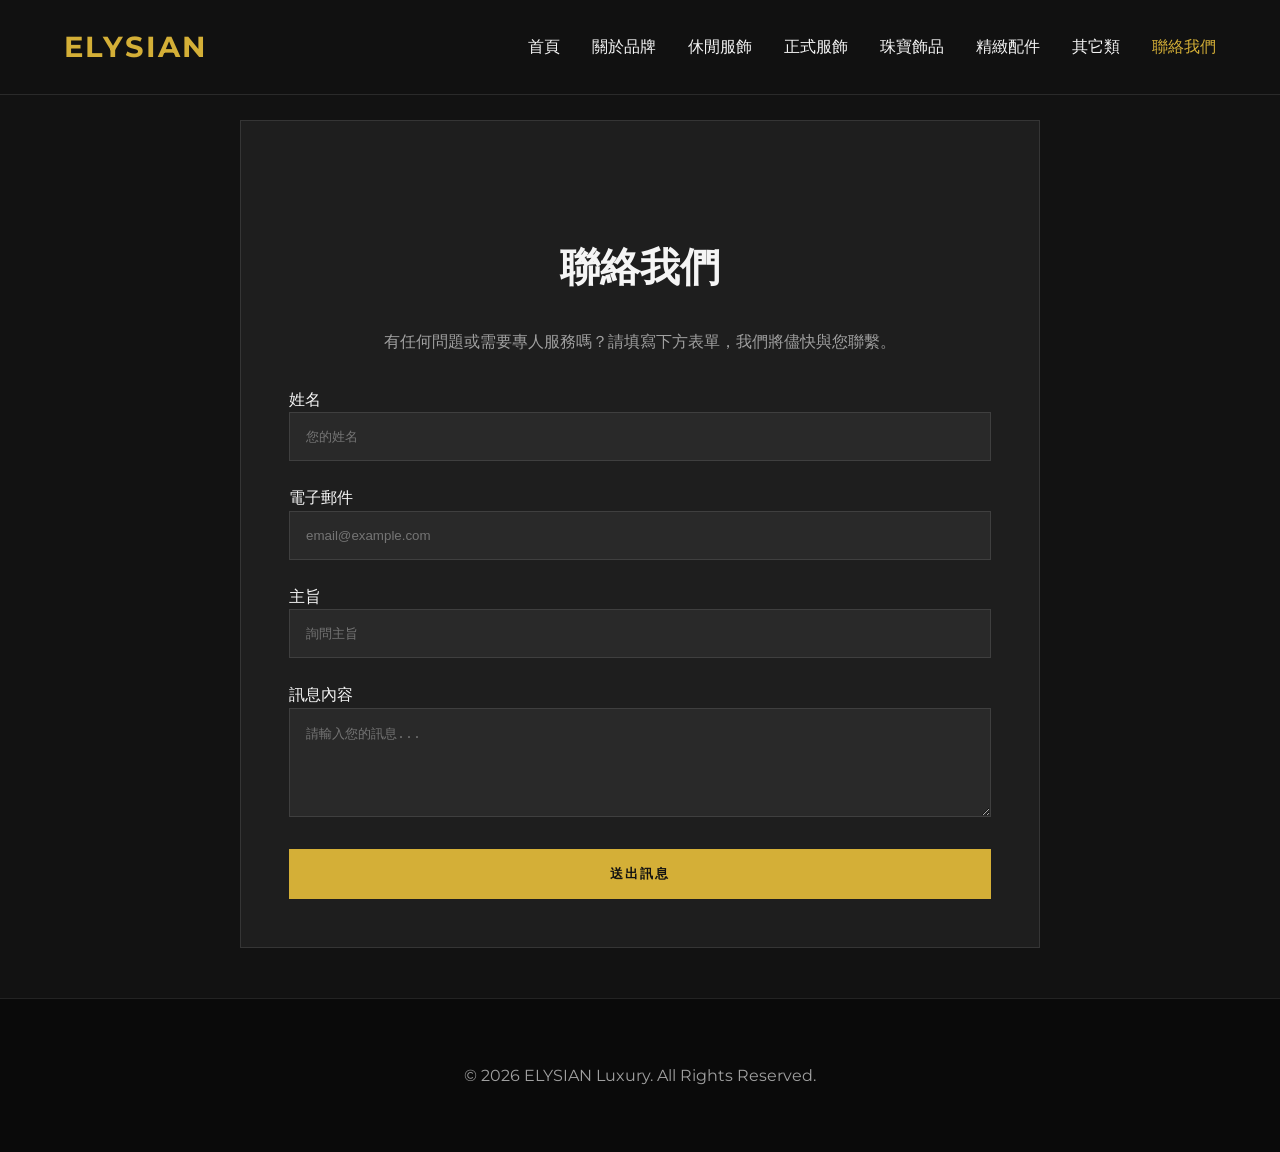
<file: contact.html>
<!DOCTYPE html>
<html lang="zh-TW">
<head>
    <meta charset="UTF-8">
    <meta name="viewport" content="width=device-width, initial-scale=1.0">
    <title>聯絡我們 - ELYSIAN</title>
    <link rel="stylesheet" href="style.css">
</head>
<body>
    <nav>
        <a href="index.html" class="logo">ELYSIAN</a>
        <ul class="nav-links">
            <li><a href="index.html">首頁</a></li>
            <li><a href="about.html">關於品牌</a></li>
            <li><a href="casual.html">休閒服飾</a></li>
            <li><a href="formal.html">正式服飾</a></li>
            <li><a href="jewelry.html">珠寶飾品</a></li>
            <li><a href="accessories.html">精緻配件</a></li>
            <li><a href="others.html">其它類</a></li>
            <li><a href="contact.html" style="color: var(--accent);">聯絡我們</a></li>
        </ul>
    </nav>

    <main class="contact-container">
        <h1 class="section-title">聯絡我們</h1>
        <p style="text-align: center; margin-bottom: 2rem; color: var(--text-muted);">
            有任何問題或需要專人服務嗎？請填寫下方表單，我們將儘快與您聯繫。
        </p>
        <form action="#" onsubmit="alert('感謝您的訊息！我們將儘快回覆。'); return false;">
            <label for="name">姓名</label>
            <input type="text" id="name" placeholder="您的姓名" required>
            
            <label for="email">電子郵件</label>
            <input type="email" id="email" placeholder="email@example.com" required>
            
            <label for="subject">主旨</label>
            <input type="text" id="subject" placeholder="詢問主旨">
            
            <label for="message">訊息內容</label>
            <textarea id="message" rows="5" placeholder="請輸入您的訊息..." required></textarea>
            
            <button type="submit" class="btn-primary" style="width: 100%;">送出訊息</button>
        </form>
    </main>

    <footer>
        <p>&copy; 2026 ELYSIAN Luxury. All Rights Reserved.</p>
    </footer>
</body>
</html>
</file>
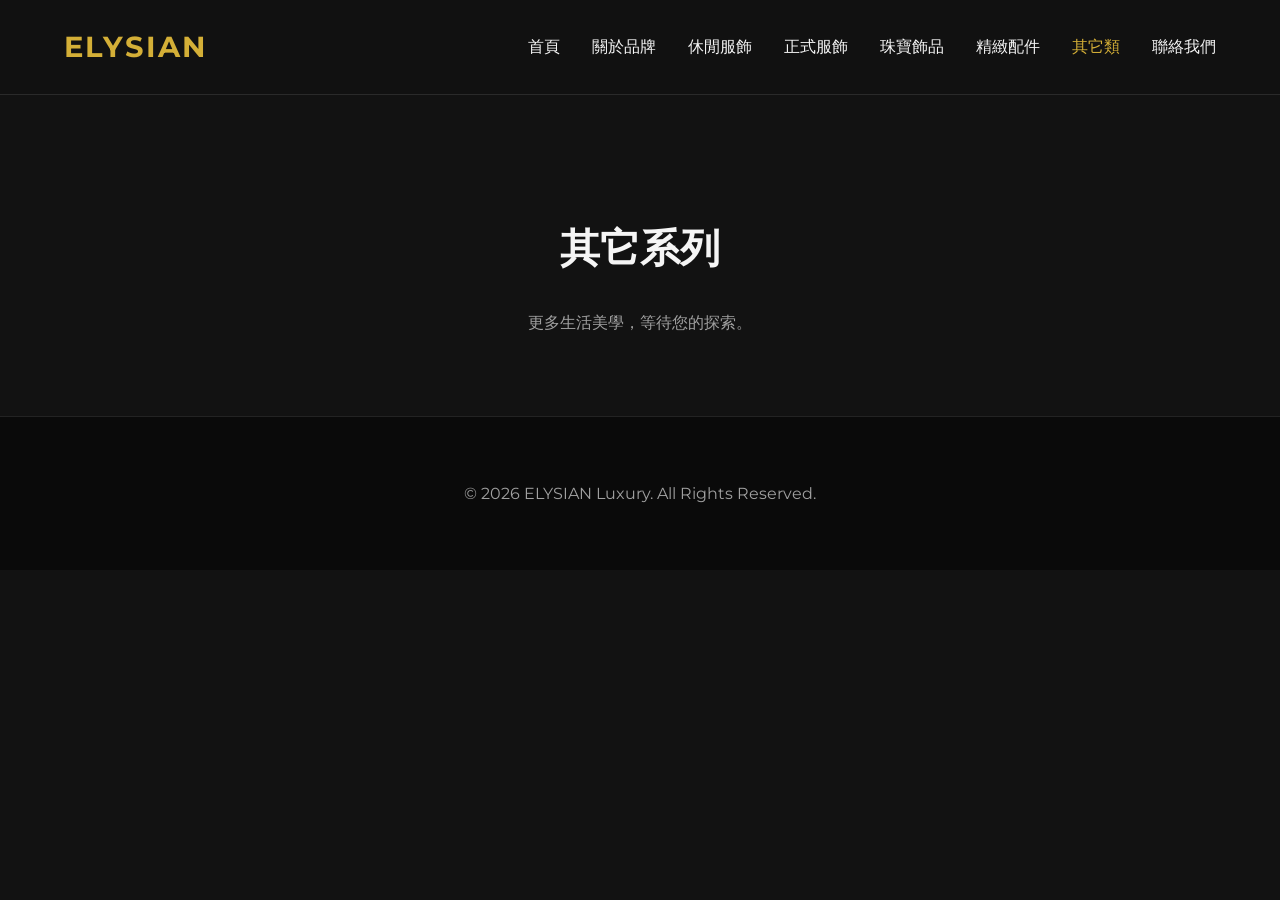
<file: others.html>
<!DOCTYPE html>
<html lang="zh-TW">
<head>
    <meta charset="UTF-8">
    <meta name="viewport" content="width=device-width, initial-scale=1.0">
    <title>其它類 - ELYSIAN</title>
    <link rel="stylesheet" href="style.css">
</head>
<body id="others">
    <nav>
        <a href="index.html" class="logo">ELYSIAN</a>
        <ul class="nav-links">
            <li><a href="index.html">首頁</a></li>
            <li><a href="about.html">關於品牌</a></li>
            <li><a href="casual.html">休閒服飾</a></li>
            <li><a href="formal.html">正式服飾</a></li>
            <li><a href="jewelry.html">珠寶飾品</a></li>
            <li><a href="accessories.html">精緻配件</a></li>
            <li><a href="others.html" style="color: var(--accent);">其它類</a></li>
            <li><a href="contact.html">聯絡我們</a></li>
        </ul>
    </nav>

    <header style="padding-top: 150px; text-align: center;">
        <h1 class="section-title">其它系列</h1>
        <p style="color: var(--text-muted);">更多生活美學，等待您的探索。</p>
    </header>

    <section>
        <div id="product-grid" class="grid">
            <!-- Dynamic Content -->
        </div>
    </section>

    <footer>
        <p>&copy; 2026 ELYSIAN Luxury. All Rights Reserved.</p>
    </footer>

    <script src="products.js"></script>
    <script src="main.js"></script>
</body>
</html>
</file>
<file: style.css>
@import url('https://fonts.googleapis.com/css2?family=Montserrat:wght@300;400;600&family=Playfair+Display:ital,wght@0,400;0,700;1,400&display=swap');

:root {
    --primary: #121212;
    --accent: #D4AF37;
    --accent-hover: #F1D592;
    --text: #F5F5F5;
    --text-muted: #A0A0A0;
    --bg-gradient: linear-gradient(135deg, #1a1a1a 0%, #000000 100%);
    --glass: rgba(255, 255, 255, 0.05);
    --glass-border: rgba(255, 255, 255, 0.1);
}

* {
    margin: 0;
    padding: 0;
    box-sizing: border-box;
}

body {
    font-family: 'Montserrat', sans-serif;
    background: var(--primary);
    color: var(--text);
    line-height: 1.6;
    overflow-x: hidden;
}

h1, h2, h3, .brand-logo {
    font-family: 'Playfair Display', serif;
}

a {
    text-decoration: none;
    color: inherit;
    transition: 0.3s;
}

/* Navigation */
nav {
    position: fixed;
    top: 0;
    width: 100%;
    padding: 1.5rem 5%;
    display: flex;
    justify-content: space-between;
    align-items: center;
    background: rgba(18, 18, 18, 0.8);
    backdrop-filter: blur(10px);
    z-index: 1000;
    border-bottom: 1px solid var(--glass-border);
}

.nav-links {
    display: flex;
    gap: 2rem;
    list-style: none;
}

.nav-links a:hover {
    color: var(--accent);
}

.logo {
    font-size: 1.8rem;
    font-weight: 700;
    letter-spacing: 2px;
    color: var(--accent);
}

/* Hero Section */
.hero {
    height: 100vh;
    display: flex;
    align-items: center;
    justify-content: center;
    text-align: center;
    background: linear-gradient(rgba(0,0,0,0.6), rgba(0,0,0,0.6)), 
                url('https://images.unsplash.com/photo-1541643600914-78b084683601?auto=format&fit=crop&w=1920&q=80');
    background-size: cover;
    background-position: center;
    padding-top: 80px;
}

.hero-content h1 {
    font-size: 4rem;
    margin-bottom: 1rem;
    letter-spacing: 5px;
    animation: fadeInUp 1s ease-out;
}

.hero-content p {
    font-size: 1.2rem;
    margin-bottom: 2rem;
    max-width: 600px;
    margin-left: auto;
    margin-right: auto;
    color: var(--text-muted);
}

.btn-primary {
    padding: 1rem 2.5rem;
    background: var(--accent);
    color: var(--primary);
    font-weight: 600;
    border: none;
    cursor: pointer;
    text-transform: uppercase;
    letter-spacing: 2px;
    transition: 0.3s;
}

.btn-primary:hover {
    background: var(--accent-hover);
    transform: translateY(-3px);
}

/* Categories Grid */
.section-title {
    text-align: center;
    margin: 4rem 0 2rem;
    font-size: 2.5rem;
}

.grid {
    display: grid;
    grid-template-columns: repeat(auto-fit, minmax(300px, 1fr));
    gap: 2rem;
    padding: 0 5% 5rem;
}

.card {
    background: var(--glass);
    border: 1px solid var(--glass-border);
    padding: 1rem;
    border-radius: 5px;
    transition: 0.5s;
    position: relative;
    overflow: hidden;
}

.card:hover {
    transform: translateY(-10px);
    border-color: var(--accent);
}

.card-img {
    width: 100%;
    height: 400px;
    object-fit: cover;
    margin-bottom: 1rem;
    filter: grayscale(20%);
    transition: 0.5s;
}

.card:hover .card-img {
    filter: grayscale(0%);
    transform: scale(1.05);
}

.card-info {
    text-align: center;
}

.price {
    color: var(--accent);
    font-weight: 600;
    margin-top: 0.5rem;
}

/* Footer */
footer {
    padding: 4rem 5%;
    background: #0a0a0a;
    border-top: 1px solid var(--glass-border);
    text-align: center;
    color: var(--text-muted);
}

/* Animations */
@keyframes fadeInUp {
    from {
        opacity: 0;
        transform: translateY(30px);
    }
    to {
        opacity: 1;
        transform: translateY(0);
    }
}

/* Contact Form */
.contact-container {
    max-width: 800px;
    margin: 120px auto 50px;
    padding: 3rem;
    background: var(--glass);
    border: 1px solid var(--glass-border);
}

input, textarea {
    width: 100%;
    padding: 1rem;
    margin-bottom: 1.5rem;
    background: rgba(255,255,255,0.05);
    border: 1px solid var(--glass-border);
    color: white;
}

input:focus, textarea:focus {
    border-color: var(--accent);
    outline: none;
}

/* Responsive */
@media (max-width: 768px) {
    .nav-links { display: none; }
    .hero-content h1 { font-size: 2.5rem; }
}
</file>
